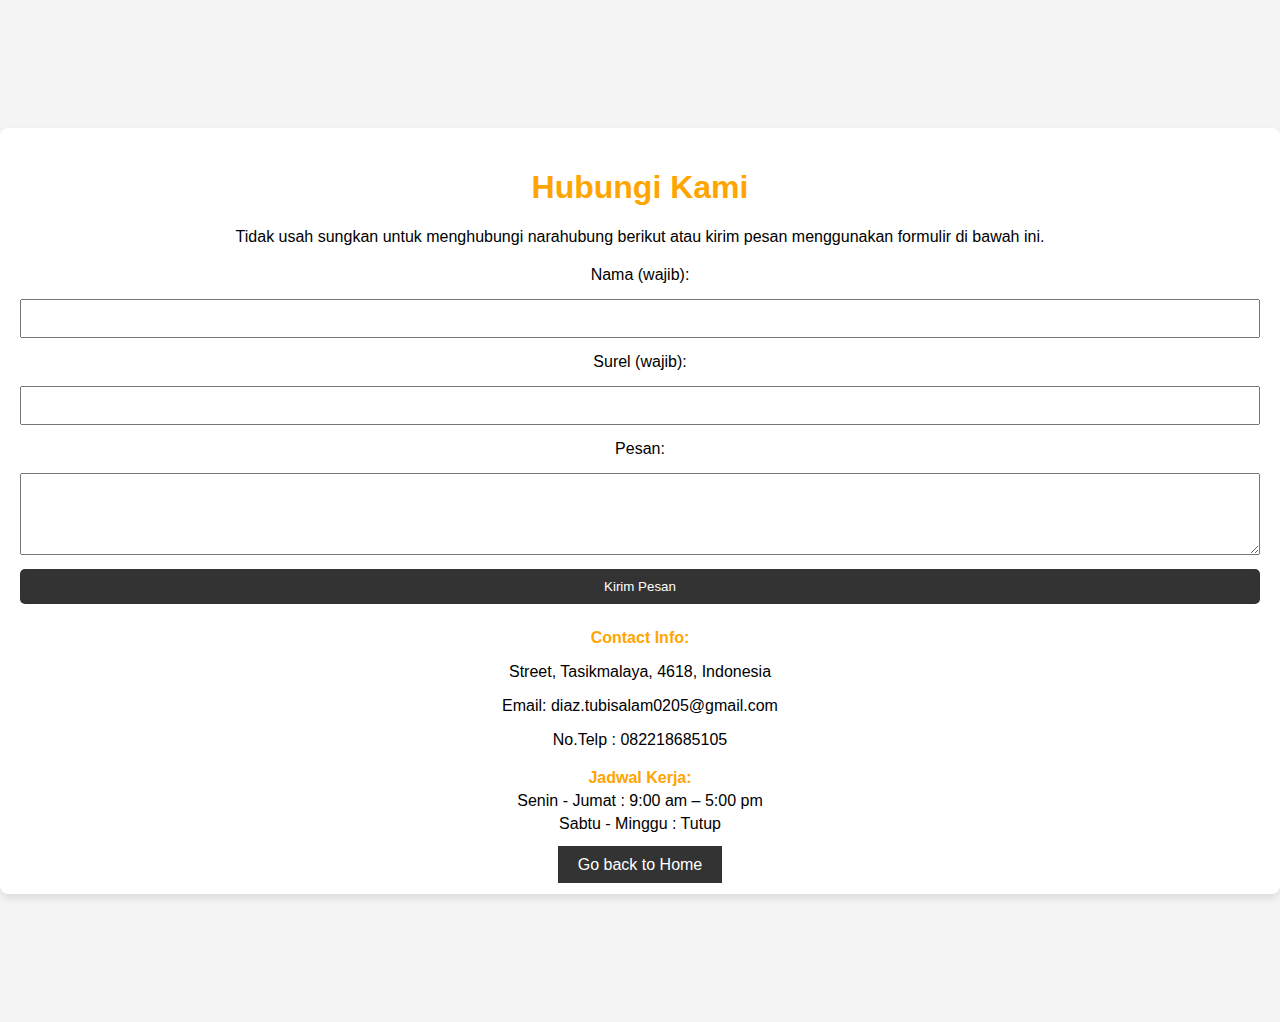
<file: buku_tamu.html>
<!DOCTYPE html>
<html lang="en">
<head>
    <meta charset="UTF-8">
    <meta name="viewport" content="width=device-width, initial-scale=1.0">
    <link rel="stylesheet" href="buku_tamu.css">
    <link rel="icon" href="assets/logorrq.png" type="image/png">
    <title>Hubungi Kami</title>
</head>
<body>
    <div class="contact-container">
        <h1 style="color: orange;">Hubungi Kami</h1>
        <p>Tidak usah sungkan untuk menghubungi narahubung berikut atau kirim pesan menggunakan formulir di bawah ini.</p>

        <form id="contactForm">
            <label for="name">Nama (wajib):</label>
            <input type="text" id="name" name="name" required>

            <label for="email">Surel (wajib):</label>
            <input type="email" id="email" name="email" required>

            <label for="message">Pesan:</label>
            <textarea id="message" name="message" rows="4" required></textarea>

            <button type="button" onclick="submitForm()">Kirim Pesan</button>
        </form>

        <div class="contact-info">
            <p><strong style="color: orange;">Contact Info:</strong></p>
            <p>Street, Tasikmalaya, 4618, Indonesia</p>
            <p>Email: diaz.tubisalam0205@gmail.com</p>
            <p>No.Telp : 082218685105</p>
        </div>

        <div class="schedule">
            <p><strong style="color: orange;">Jadwal Kerja:</strong></p>
            <p>Senin - Jumat : 9:00 am – 5:00 pm</p>
            <p>Sabtu - Minggu : Tutup</p>
        </div>
<br>
        <div id="home">
            <a href="index.html" class="btn">Go back to Home</a>
        </div>
    </div>
    

    <script src="script.js"></script>
</body>
</html>
</file>
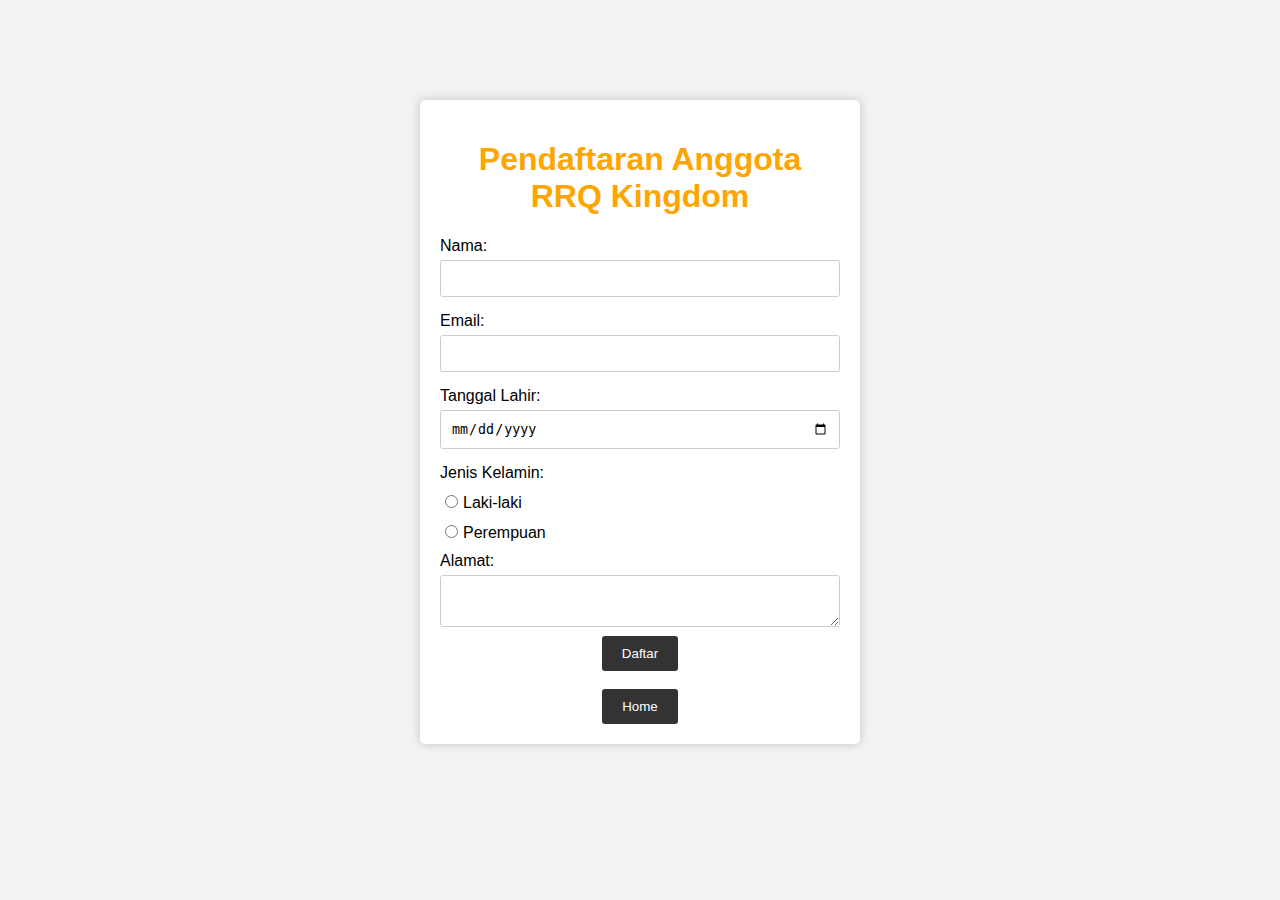
<file: pendaftaran.html>
<!DOCTYPE html>
<html>

<head>
    <title>Pendaftaran Anggota RRQ Kingdom</title>
    <link rel="icon" href="assets/logorrq.png" type="image/png">
    <link rel="stylesheet" type="text/css" href="pendaftaran.css">
</head>

<body>
    <div class="container">
        <h1>Pendaftaran Anggota RRQ Kingdom</h1>
        <form action="proses_daftar.html" method="post">
            <label for="nama">Nama:</label>
            <input type="text" id="nama" name="nama" required>

            <label for="email">Email:</label>
            <input type="email" id="email" name="email" required>

            <label for="tanggal_lahir">Tanggal Lahir:</label>
            <input type="date" id="tanggal_lahir" name="tanggal_lahir" required>
            <label for="jenis_kelamin">Jenis Kelamin:</label>
            <label for="laki_laki"><input type="radio" id="laki_laki" name="jenis_kelamin" value="Laki-laki" required>Laki-laki</label>
            <label for="perempuan"><input type="radio" id="perempuan" name="jenis_kelamin" value="Perempuan" required>Perempuan</label>
            <label for="alamat">Alamat:</label>
            <textarea id="alamat" name="alamat" required></textarea>

            <input type="submit" value="Daftar">
        </form>
        <br>

        <form action="index.html" method="get">
            <input type="submit" value="Home">
        </form>
    </div>  
    
</body>

</html>
</file>
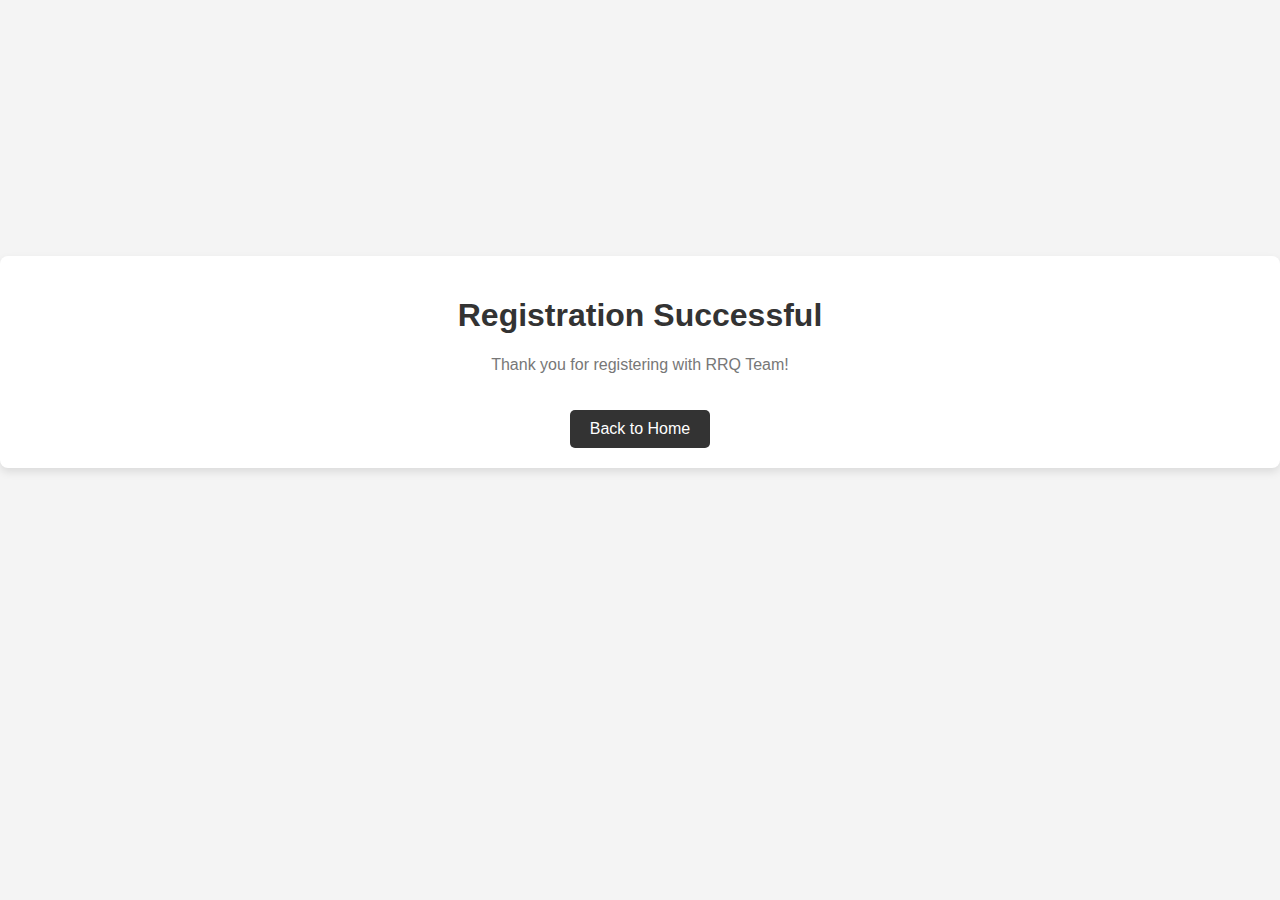
<file: proses_daftar.html>
<!DOCTYPE html>
<html lang="en">
<head>
    <meta charset="UTF-8">
    <meta name="viewport" content="width=device-width, initial-scale=1.0">
    <link rel="stylesheet" href="succes.css">
    <link rel="icon" href="assets/logorrq.png" type="image/png">
    <title>Registration Successful</title>
</head>
<body>
    <div class="success-container">
        <h1>Registration Successful</h1>
        <p>Thank you for registering with RRQ Team!</p>
        <a href="index.html">Back to Home</a>
    </div>
</body>
</html>
</file>
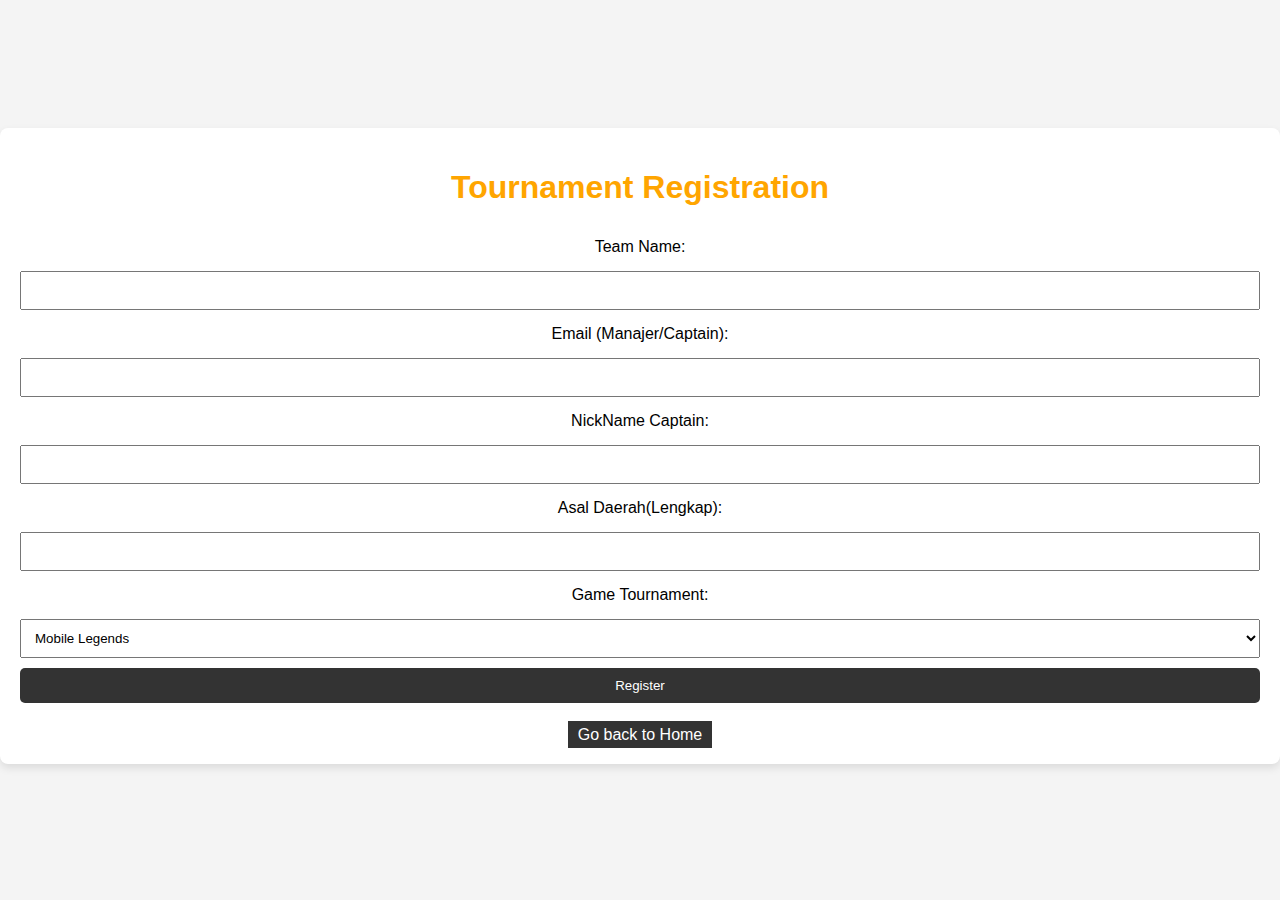
<file: registrasi.html>
<!DOCTYPE html>
<html lang="en">
<head>
    <meta charset="UTF-8">
    <meta name="viewport" content="width=device-width, initial-scale=1.0">
    <link rel="stylesheet" href="registrasi.css">
    <link rel="icon" href="assets/logorrq.png" type="image/png">
    <title>Tournament Registration</title>
</head>
<body>
    <div class="container">
        <h1 style="color: orange;">Tournament Registration</h1>
        <form id="registrationForm">
            <label for="name">Team Name:</label>
            <input type="text" id="name" name="name" required>

            <label for="email">Email (Manajer/Captain):</label>
            <input type="email" id="email" name="email" required>

            <label for="email">NickName Captain:</label>
            <input type="email" id="email" name="email" required>

            <label for="team">Asal Daerah(Lengkap):</label>
            <input type="text" id="team" name="team" required>

            <label for="game">Game Tournament:</label>
            <select id="game" name="game" required>
                <option value="Mobile Legends">Mobile Legends</option>
                <option value="Free Fire">Free Fire</option>
                <option value="PUBG Mobile">PUBG Mobile</option>
                <option value="Apex Legend">Apex Legend</option>
                <option value="Clash of Clans">Clash of Clans</option>
                <!-- Add more game options as needed -->
            </select>

            <button type="button" onclick="submitForm()">Register</button>
        </form>
        <div id="successMessage" class="hidden">
            <p>Registration successful! Good luck in the tournament.</p>
        </div>
        <br>
        <div id="home">
            <a href="index.html" class="btn">Go back to Home</a>
        </div>
    </div>
    

    <script src="script.js"></script>
</body>
</html>
</file>
<file: buku_tamu.css>
body {
    font-family: 'Segoe UI', Tahoma, Geneva, Verdana, sans-serif;
    margin: 0;
    padding: 0;
    background-color: #f4f4f4;
}

.contact-container {
    text-align: center;
    margin: 10% auto;
    padding: 20px;
    background-color: #fff;
    border-radius: 8px;
    box-shadow: 0 4px 8px rgba(0, 0, 0, 0.1);
}

form,
.contact-info,
.schedule {
    margin-top: 20px;
}

label {
    margin: 10px 0;
    display: block;
}

input,
textarea,
button {
    width: 100%;
    padding: 10px;
    margin: 5px 0;
    box-sizing: border-box;
}

button {
    background-color: #333;
    color: #fff;
    border: none;
    border-radius: 5px;
    cursor: pointer;
    transition: background-color 0.3s ease-in-out;
}

button:hover {
    background-color: orange;
}

.schedule {
    text-align: center;
}

.schedule p {
    margin: 5px 0;
}
.btn {
    background-color: #333;
    color: #fff;
    padding: 10px 20px;
    text-decoration: none;
}

.btn:hover {
    background-color: orange;
}

/* Media Query untuk responsif di perangkat seluler */
@media screen and (max-width: 600px) {
    .contact-container {
        margin: 20px;
    }
}
</file>
<file: pendaftaran.css>
body {
    font-family: Arial, sans-serif;
    background-color: #f2f2f2;
    text-align: center;
    margin: 0;
    padding: 0;
}

.container {
    background-color: #ffffff;
    border-radius: 5px;
    box-shadow: 0 0 10px rgba(0, 0, 0, 0.2);
    padding: 20px;
    margin: 100px auto;
    max-width: 400px;
}

h1 {
    color: orange;
}

label {
    display: block;
    text-align: left;
    margin-top: 10px;
}

input[type="text"],
input[type="email"],
input[type="date"],
textarea {
    width: 100%;
    padding: 10px;
    margin: 5px 0;
    border: 1px solid #ccc;
    border-radius: 3px;
    box-sizing: border-box;
}

input[type="radio"] {
    margin-right: 5px;
}
input[type="submit"] {
    background-color: #333;
    color: #fff;
    padding: 10px 20px;
    border: none;
    border-radius: 3px;
    cursor: pointer;
    transition: background-color 0.3s; /* Transisi untuk efek hover */
}

input[type="submit"]:hover {
    background-color: orange; /* Warna latar belakang berubah saat dihover */
}
</file>
<file: succes.css>
body {
    font-family: 'Segoe UI', Tahoma, Geneva, Verdana, sans-serif;
    margin: 0;
    padding: 0;
    background-color: #f4f4f4;
}

.success-container {
    text-align: center;
    margin: 20% auto;
    padding: 20px;
    background-color: #fff;
    border-radius: 8px;
    box-shadow: 0 4px 8px rgba(0, 0, 0, 0.1);
}

h1 {
    color: #333;
}

p {
    color: #777;
}

a {
    display: inline-block;
    margin-top: 20px;
    padding: 10px 20px;
    background-color: #333;
    color: #fff;
    text-decoration: none;
    border-radius: 5px;
    transition: background-color 0.3s ease-in-out;
}

a:hover {
    background-color: orange;
}

/* Media Query untuk responsif di perangkat seluler */
@media screen and (max-width: 600px) {
    .contact-container {
        margin: 20px;
    }
}
</file>
<file: registrasi.css>
body {
    font-family: 'Segoe UI', Tahoma, Geneva, Verdana, sans-serif;
    margin: 0;
    padding: 0;
    background-color: #f4f4f4;
}

.container {
    text-align: center;
    margin: 10% auto;
    padding: 20px;
    background-color: #fff;
    border-radius: 8px;
    box-shadow: 0 4px 8px rgba(0, 0, 0, 0.1);
}

form {
    display: flex;
    flex-direction: column;
    align-items: center;
}

label {
    margin: 10px 0;
}

input,
select,
button {
    width: 100%;
    padding: 10px;
    margin: 5px 0;
    box-sizing: border-box;
}

button {
    background-color: #333;
    color: #fff;
    border: none;
    border-radius: 5px;
    cursor: pointer;
    transition: background-color 0.3s ease-in-out;
}

button:hover {
    background-color: orange;
}

.hidden {
    display: none;
}

#successMessage {
    color: green;
    margin-top: 20px;
}
.btn {
    background-color: #333;
    color: #fff;
    padding: 5px 10px;
    text-decoration: none;
}

.btn:hover {
    background-color: orange;
}

/* Media Query untuk responsif di perangkat seluler */
@media screen and (max-width: 600px) {
    .contact-container {
        margin: 20px;
    }
}
</file>
